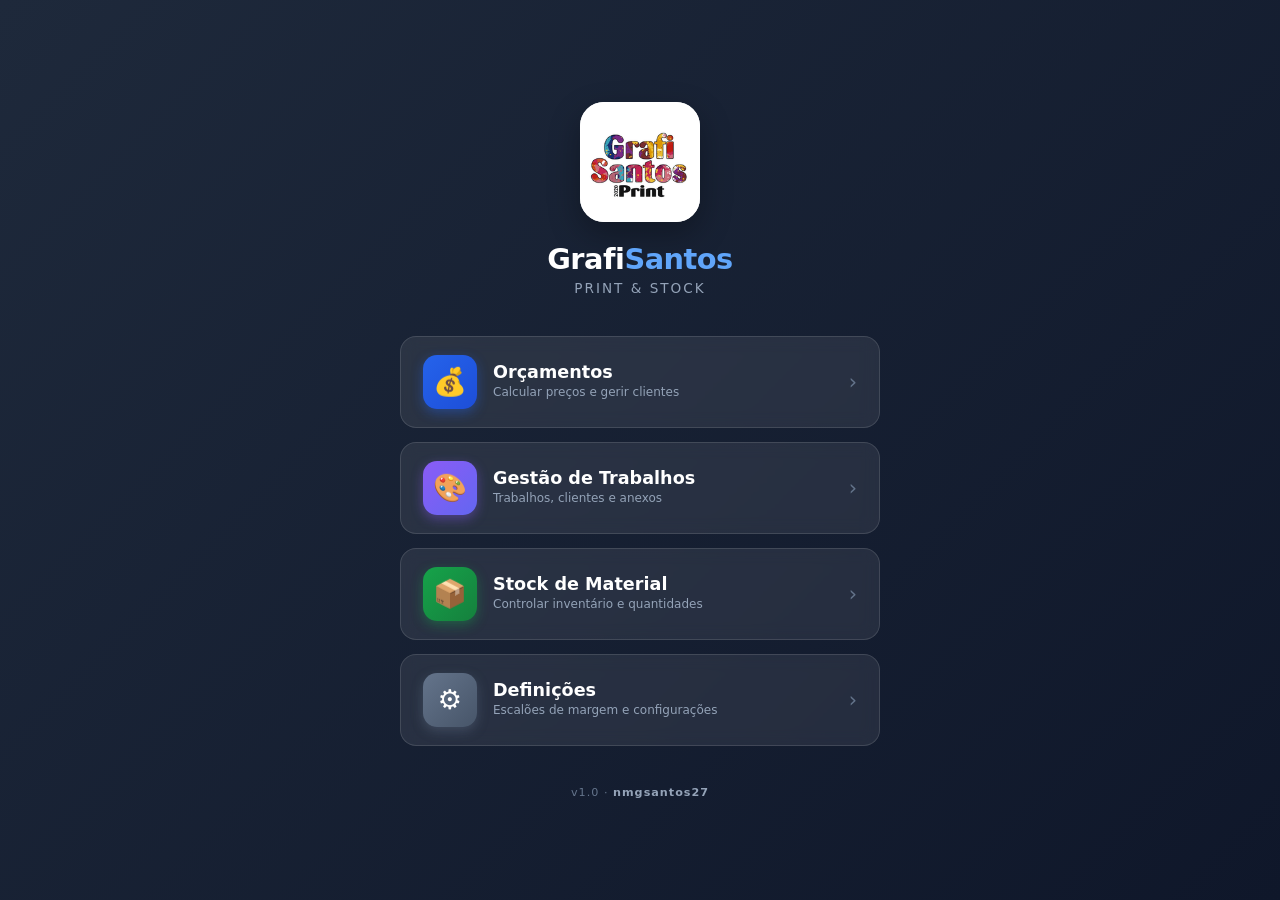
<file: index.html>
<!DOCTYPE html>
<html lang="pt">
<head>
    <meta charset="UTF-8">
    <meta name="viewport" content="width=device-width, initial-scale=1.0, maximum-scale=1.0, user-scalable=no">
    <meta name="theme-color" content="#1e293b">
    <meta name="mobile-web-app-capable" content="yes">
    <meta name="apple-mobile-web-app-capable" content="yes">
    <meta name="apple-mobile-web-app-status-bar-style" content="black-translucent">
    <link rel="manifest" href="manifest.json">
    <link rel="icon" type="image/png" sizes="192x192" href="icon-192.png">
    <link rel="icon" type="image/png" sizes="512x512" href="icon-512.png">
    <link rel="apple-touch-icon" href="icon-192.png">
    <title>GrafiSantos Print</title>
    <style>
        * {
            box-sizing: border-box;
            margin: 0;
            padding: 0;
            font-family: system-ui, -apple-system, "Segoe UI", Roboto, sans-serif;
        }
        body {
            background: linear-gradient(135deg, #1e293b 0%, #0f172a 100%);
            min-height: 100vh;
            display: flex;
            flex-direction: column;
            align-items: center;
            justify-content: center;
            padding: 24px;
            color: #fff;
        }
        .container {
            max-width: 480px;
            width: 100%;
            text-align: center;
        }
        .logo {
            width: 120px;
            height: 120px;
            border-radius: 24px;
            background: #fff;
            display: flex;
            align-items: center;
            justify-content: center;
            margin: 0 auto 20px;
            box-shadow: 0 12px 32px rgba(0, 0, 0, 0.3);
            overflow: hidden;
        }
        .logo img {
            width: 100%;
            height: 100%;
            object-fit: cover;
        }
        .logo-fallback {
            font-size: 3rem;
            font-weight: 700;
            color: #1e293b;
        }
        .titulo {
            font-size: 1.8rem;
            font-weight: 700;
            margin-bottom: 4px;
            letter-spacing: -0.5px;
        }
        .titulo span {
            color: #60a5fa;
        }
        .subtitulo {
            font-size: 0.85rem;
            color: #94a3b8;
            text-transform: uppercase;
            letter-spacing: 2px;
            margin-bottom: 40px;
            font-weight: 500;
        }
        .menu {
            display: flex;
            flex-direction: column;
            gap: 14px;
            margin-bottom: 40px;
        }
        .botao-modulo {
            display: flex;
            align-items: center;
            gap: 16px;
            padding: 18px 22px;
            background: rgba(255, 255, 255, 0.08);
            border: 1.5px solid rgba(255, 255, 255, 0.12);
            border-radius: 16px;
            text-decoration: none;
            color: #fff;
            transition: all 0.2s ease;
            cursor: pointer;
            touch-action: manipulation;
            backdrop-filter: blur(8px);
        }
        .botao-modulo:hover {
            background: rgba(255, 255, 255, 0.14);
            border-color: rgba(255, 255, 255, 0.25);
            transform: translateY(-2px);
            box-shadow: 0 8px 24px rgba(0, 0, 0, 0.25);
        }
        .botao-modulo:active {
            transform: scale(0.98);
        }
        .botao-modulo .icone {
            width: 54px;
            height: 54px;
            border-radius: 14px;
            background: linear-gradient(135deg, #2563eb 0%, #1d4ed8 100%);
            display: flex;
            align-items: center;
            justify-content: center;
            font-size: 1.7rem;
            flex-shrink: 0;
            box-shadow: 0 4px 12px rgba(37, 99, 235, 0.4);
        }
        .botao-modulo.gestor .icone {
            background: linear-gradient(135deg, #8b5cf6 0%, #6366f1 100%);
            box-shadow: 0 4px 12px rgba(139, 92, 246, 0.4);
        }
        .botao-modulo.stock .icone {
            background: linear-gradient(135deg, #16a34a 0%, #15803d 100%);
            box-shadow: 0 4px 12px rgba(22, 163, 74, 0.4);
        }
        .botao-modulo.definicoes .icone {
            background: linear-gradient(135deg, #64748b 0%, #475569 100%);
            box-shadow: 0 4px 12px rgba(100, 116, 139, 0.4);
        }
        .botao-modulo .texto {
            flex: 1;
            text-align: left;
        }
        .botao-modulo .texto .nome {
            font-size: 1.1rem;
            font-weight: 700;
            margin-bottom: 3px;
            color: #fff;
        }
        .botao-modulo .texto .descricao {
            font-size: 0.75rem;
            color: #94a3b8;
            line-height: 1.3;
        }
        .botao-modulo .seta {
            font-size: 1.3rem;
            color: #64748b;
            transition: transform 0.2s;
        }
        .botao-modulo:hover .seta {
            transform: translateX(4px);
            color: #fff;
        }
        .footer {
            font-size: 0.7rem;
            color: #64748b;
            text-align: center;
            letter-spacing: 1px;
        }
        .footer strong {
            color: #94a3b8;
        }
        @media (max-width: 480px) {
            .logo {
                width: 100px;
                height: 100px;
            }
            .titulo {
                font-size: 1.5rem;
            }
            .subtitulo {
                margin-bottom: 30px;
            }
            .botao-modulo {
                padding: 14px 18px;
            }
            .botao-modulo .icone {
                width: 46px;
                height: 46px;
                font-size: 1.4rem;
            }
            .botao-modulo .texto .nome {
                font-size: 0.98rem;
            }
            .botao-modulo .texto .descricao {
                font-size: 0.7rem;
            }
        }
    </style>
</head>
<body>

    <div class="container">

        <div class="logo">
            <img src="icon-192.png" alt="GrafiSantos" onerror="this.style.display='none'; this.parentNode.innerHTML='<span class=\'logo-fallback\'>GS</span>';">
        </div>

        <h1 class="titulo">Grafi<span>Santos</span></h1>
        <p class="subtitulo">Print & Stock</p>

        <div class="menu">

            <a href="orcamentos.html" class="botao-modulo">
                <div class="icone">💰</div>
                <div class="texto">
                    <div class="nome">Orçamentos</div>
                    <div class="descricao">Calcular preços e gerir clientes</div>
                </div>
                <div class="seta">›</div>
            </a>

            <a href="gestor.html" class="botao-modulo gestor">
                <div class="icone">🎨</div>
                <div class="texto">
                    <div class="nome">Gestão de Trabalhos</div>
                    <div class="descricao">Trabalhos, clientes e anexos</div>
                </div>
                <div class="seta">›</div>
            </a>

            <a href="stock.html" class="botao-modulo stock">
                <div class="icone">📦</div>
                <div class="texto">
                    <div class="nome">Stock de Material</div>
                    <div class="descricao">Controlar inventário e quantidades</div>
                </div>
                <div class="seta">›</div>
            </a>

            <a href="escaloes.html" class="botao-modulo definicoes">
                <div class="icone">⚙️</div>
                <div class="texto">
                    <div class="nome">Definições</div>
                    <div class="descricao">Escalões de margem e configurações</div>
                </div>
                <div class="seta">›</div>
            </a>

        </div>

        <div class="footer">
            v1.0 · <strong>nmgsantos27</strong>
        </div>

    </div>

    <script>
        if ('serviceWorker' in navigator) {
            window.addEventListener('load', function() {
                navigator.serviceWorker.register('sw.js').then(function(reg) {
                    console.log('✅ Service Worker registado');

                    setInterval(function() {
                        reg.update();
                    }, 60000);

                    reg.addEventListener('updatefound', function() {
                        console.log('🔍 Nova versão detetada');
                        var newWorker = reg.installing;
                        newWorker.addEventListener('statechange', function() {
                            if (newWorker.state === 'installed' && navigator.serviceWorker.controller) {
                                console.log('🔄 Nova versão instalada — a recarregar...');
                                newWorker.postMessage('skipWaiting');
                                setTimeout(function() {
                                    window.location.reload();
                                }, 1000);
                            }
                        });
                    });
                }).catch(function(err) {
                    console.log('❌ Erro SW:', err);
                });

                var refreshing = false;
                navigator.serviceWorker.addEventListener('controllerchange', function() {
                    if (refreshing) return;
                    refreshing = true;
                    window.location.reload();
                });
            });
        }
    </script>

</body>
</html>
</file>
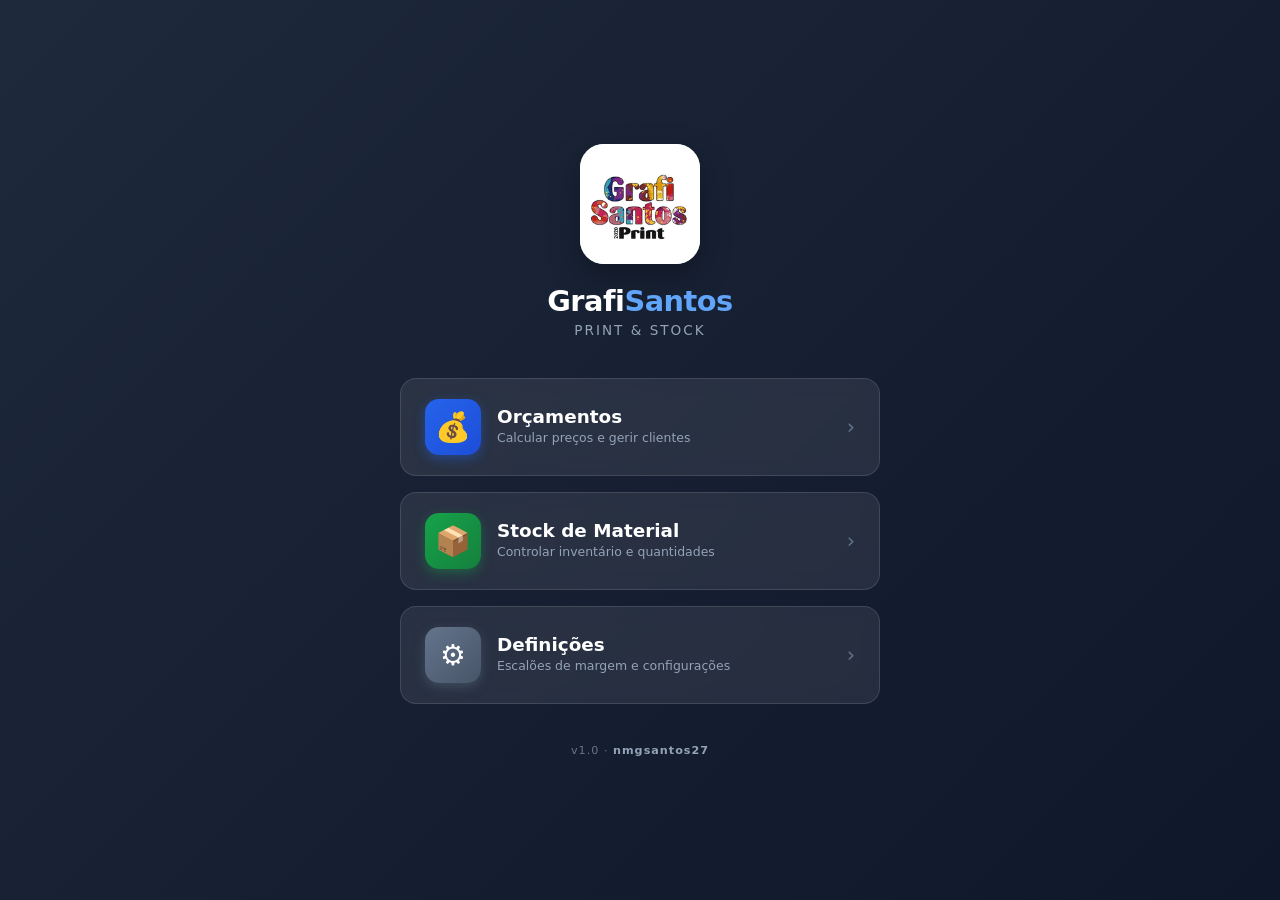
<file: index_backup180926.html>
<!DOCTYPE html>
<html lang="pt">
<head>
    <meta charset="UTF-8">
    <meta name="viewport" content="width=device-width, initial-scale=1.0, maximum-scale=1.0, user-scalable=no">
    <meta name="theme-color" content="#1e293b">
    <meta name="mobile-web-app-capable" content="yes">
    <meta name="apple-mobile-web-app-capable" content="yes">
    <meta name="apple-mobile-web-app-status-bar-style" content="black-translucent">
    <link rel="manifest" href="manifest.json">
    <link rel="icon" type="image/png" sizes="192x192" href="icon-192.png">
    <link rel="icon" type="image/png" sizes="512x512" href="icon-512.png">
    <link rel="apple-touch-icon" href="icon-192.png">
    <title>GrafiSantos Print</title>
    <style>
        * {
            box-sizing: border-box;
            margin: 0;
            padding: 0;
            font-family: system-ui, -apple-system, "Segoe UI", Roboto, sans-serif;
        }
        body {
            background: linear-gradient(135deg, #1e293b 0%, #0f172a 100%);
            min-height: 100vh;
            display: flex;
            flex-direction: column;
            align-items: center;
            justify-content: center;
            padding: 24px;
            color: #fff;
        }
        .container {
            max-width: 480px;
            width: 100%;
            text-align: center;
        }
        .logo {
            width: 120px;
            height: 120px;
            border-radius: 24px;
            background: #fff;
            display: flex;
            align-items: center;
            justify-content: center;
            margin: 0 auto 20px;
            box-shadow: 0 12px 32px rgba(0, 0, 0, 0.3);
            overflow: hidden;
        }
        .logo img {
            width: 100%;
            height: 100%;
            object-fit: cover;
        }
        .logo-fallback {
            font-size: 3rem;
            font-weight: 700;
            color: #1e293b;
        }
        .titulo {
            font-size: 1.8rem;
            font-weight: 700;
            margin-bottom: 4px;
            letter-spacing: -0.5px;
        }
        .titulo span {
            color: #60a5fa;
        }
        .subtitulo {
            font-size: 0.85rem;
            color: #94a3b8;
            text-transform: uppercase;
            letter-spacing: 2px;
            margin-bottom: 40px;
            font-weight: 500;
        }
        .menu {
            display: flex;
            flex-direction: column;
            gap: 16px;
            margin-bottom: 40px;
        }
        .botao-modulo {
            display: flex;
            align-items: center;
            gap: 16px;
            padding: 20px 24px;
            background: rgba(255, 255, 255, 0.08);
            border: 1.5px solid rgba(255, 255, 255, 0.12);
            border-radius: 16px;
            text-decoration: none;
            color: #fff;
            transition: all 0.2s ease;
            cursor: pointer;
            touch-action: manipulation;
            backdrop-filter: blur(8px);
        }
        .botao-modulo:hover {
            background: rgba(255, 255, 255, 0.14);
            border-color: rgba(255, 255, 255, 0.25);
            transform: translateY(-2px);
            box-shadow: 0 8px 24px rgba(0, 0, 0, 0.25);
        }
        .botao-modulo:active {
            transform: scale(0.98);
        }
        .botao-modulo .icone {
            width: 56px;
            height: 56px;
            border-radius: 14px;
            background: linear-gradient(135deg, #2563eb 0%, #1d4ed8 100%);
            display: flex;
            align-items: center;
            justify-content: center;
            font-size: 1.8rem;
            flex-shrink: 0;
            box-shadow: 0 4px 12px rgba(37, 99, 235, 0.4);
        }
        .botao-modulo.stock .icone {
            background: linear-gradient(135deg, #16a34a 0%, #15803d 100%);
            box-shadow: 0 4px 12px rgba(22, 163, 74, 0.4);
        }
        .botao-modulo.definicoes .icone {
            background: linear-gradient(135deg, #64748b 0%, #475569 100%);
            box-shadow: 0 4px 12px rgba(100, 116, 139, 0.4);
        }
        .botao-modulo .texto {
            flex: 1;
            text-align: left;
        }
        .botao-modulo .texto .nome {
            font-size: 1.15rem;
            font-weight: 700;
            margin-bottom: 3px;
            color: #fff;
        }
        .botao-modulo .texto .descricao {
            font-size: 0.78rem;
            color: #94a3b8;
            line-height: 1.3;
        }
        .botao-modulo .seta {
            font-size: 1.3rem;
            color: #64748b;
            transition: transform 0.2s;
        }
        .botao-modulo:hover .seta {
            transform: translateX(4px);
            color: #fff;
        }
        .footer {
            font-size: 0.7rem;
            color: #64748b;
            text-align: center;
            letter-spacing: 1px;
        }
        .footer strong {
            color: #94a3b8;
        }
        @media (max-width: 480px) {
            .logo {
                width: 100px;
                height: 100px;
            }
            .titulo {
                font-size: 1.5rem;
            }
            .botao-modulo {
                padding: 16px 20px;
            }
            .botao-modulo .icone {
                width: 48px;
                height: 48px;
                font-size: 1.5rem;
            }
            .botao-modulo .texto .nome {
                font-size: 1rem;
            }
        }
    </style>
</head>
<body>

    <div class="container">

        <div class="logo">
            <img src="icon-192.png" alt="GrafiSantos" onerror="this.style.display='none'; this.parentNode.innerHTML='<span class=\'logo-fallback\'>GS</span>';">
        </div>

        <h1 class="titulo">Grafi<span>Santos</span></h1>
        <p class="subtitulo">Print & Stock</p>

        <div class="menu">

            <a href="orcamentos.html" class="botao-modulo">
                <div class="icone">💰</div>
                <div class="texto">
                    <div class="nome">Orçamentos</div>
                    <div class="descricao">Calcular preços e gerir clientes</div>
                </div>
                <div class="seta">›</div>
            </a>

            <a href="stock.html" class="botao-modulo stock">
                <div class="icone">📦</div>
                <div class="texto">
                    <div class="nome">Stock de Material</div>
                    <div class="descricao">Controlar inventário e quantidades</div>
                </div>
                <div class="seta">›</div>
            </a>

            <a href="escaloes.html" class="botao-modulo definicoes">
                <div class="icone">⚙️</div>
                <div class="texto">
                    <div class="nome">Definições</div>
                    <div class="descricao">Escalões de margem e configurações</div>
                </div>
                <div class="seta">›</div>
            </a>

        </div>

        <div class="footer">
            v1.0 · <strong>nmgsantos27</strong>
        </div>

    </div>

    <script>
        if ('serviceWorker' in navigator) {
            window.addEventListener('load', function() {
                navigator.serviceWorker.register('sw.js').then(function(reg) {
                    console.log('✅ Service Worker registado');

                    setInterval(function() {
                        reg.update();
                    }, 60000);

                    reg.addEventListener('updatefound', function() {
                        console.log('🔍 Nova versão detetada');
                        var newWorker = reg.installing;
                        newWorker.addEventListener('statechange', function() {
                            if (newWorker.state === 'installed' && navigator.serviceWorker.controller) {
                                console.log('🔄 Nova versão instalada — a recarregar...');
                                newWorker.postMessage('skipWaiting');
                                setTimeout(function() {
                                    window.location.reload();
                                }, 1000);
                            }
                        });
                    });
                }).catch(function(err) {
                    console.log('❌ Erro SW:', err);
                });

                var refreshing = false;
                navigator.serviceWorker.addEventListener('controllerchange', function() {
                    if (refreshing) return;
                    refreshing = true;
                    window.location.reload();
                });
            });
        }
    </script>

</body>
</html>
</file>
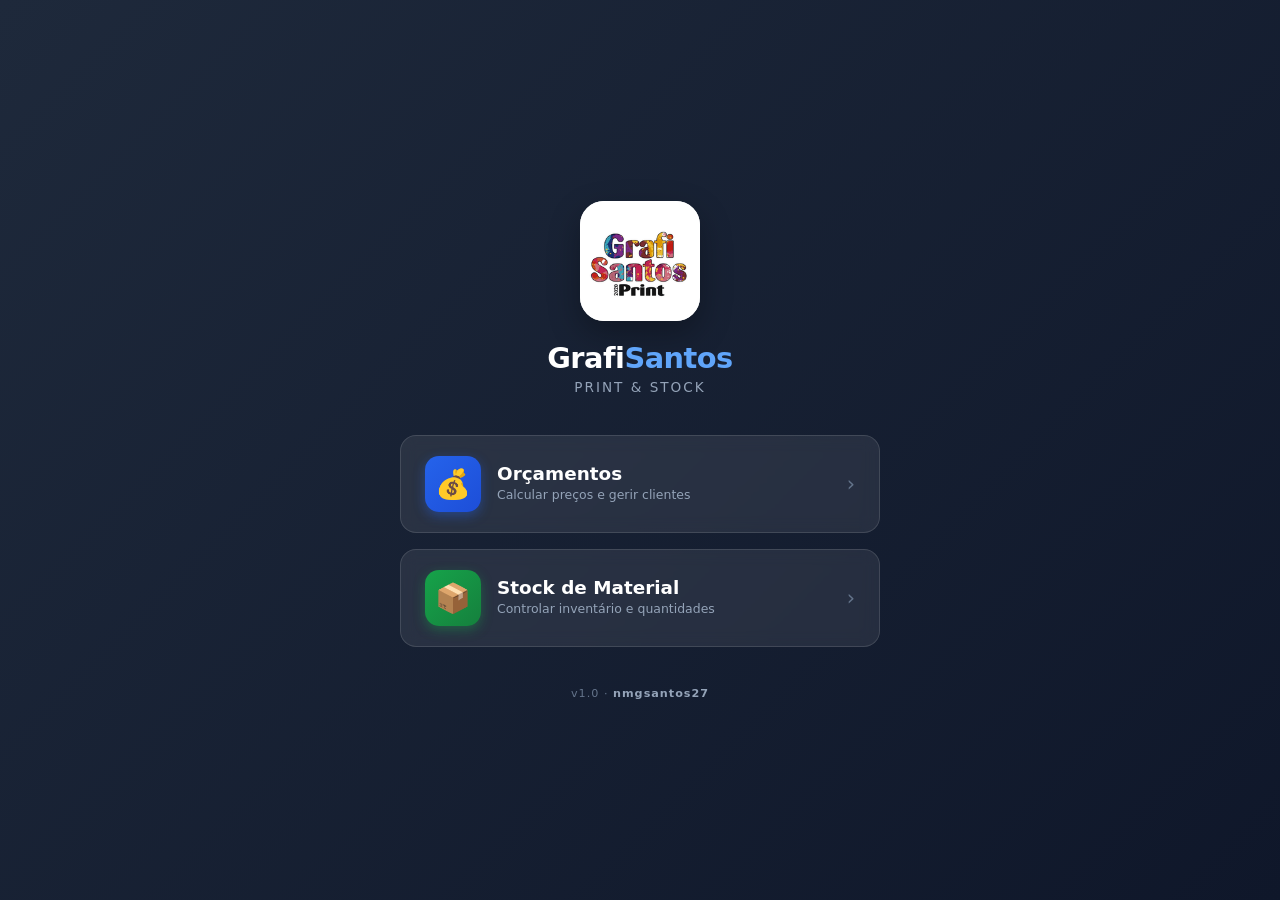
<file: index_backup_150926.html>
<!DOCTYPE html>
<html lang="pt">
<head>
    <meta charset="UTF-8">
    <meta name="viewport" content="width=device-width, initial-scale=1.0, maximum-scale=1.0, user-scalable=no">
    <meta name="theme-color" content="#1e293b">
    <meta name="mobile-web-app-capable" content="yes">
    <meta name="apple-mobile-web-app-capable" content="yes">
    <meta name="apple-mobile-web-app-status-bar-style" content="black-translucent">
    <link rel="manifest" href="manifest.json">
    <link rel="icon" type="image/png" sizes="192x192" href="icon-192.png">
    <link rel="icon" type="image/png" sizes="512x512" href="icon-512.png">
    <link rel="apple-touch-icon" href="icon-192.png">
    <title>GrafiSantos Print</title>
    <style>
        * {
            box-sizing: border-box;
            margin: 0;
            padding: 0;
            font-family: system-ui, -apple-system, "Segoe UI", Roboto, sans-serif;
        }
        body {
            background: linear-gradient(135deg, #1e293b 0%, #0f172a 100%);
            min-height: 100vh;
            display: flex;
            flex-direction: column;
            align-items: center;
            justify-content: center;
            padding: 24px;
            color: #fff;
        }
        .container {
            max-width: 480px;
            width: 100%;
            text-align: center;
        }
        .logo {
            width: 120px;
            height: 120px;
            border-radius: 24px;
            background: #fff;
            display: flex;
            align-items: center;
            justify-content: center;
            margin: 0 auto 20px;
            box-shadow: 0 12px 32px rgba(0, 0, 0, 0.3);
            overflow: hidden;
        }
        .logo img {
            width: 100%;
            height: 100%;
            object-fit: cover;
        }
        .logo-fallback {
            font-size: 3rem;
            font-weight: 700;
            color: #1e293b;
        }
        .titulo {
            font-size: 1.8rem;
            font-weight: 700;
            margin-bottom: 4px;
            letter-spacing: -0.5px;
        }
        .titulo span {
            color: #60a5fa;
        }
        .subtitulo {
            font-size: 0.85rem;
            color: #94a3b8;
            text-transform: uppercase;
            letter-spacing: 2px;
            margin-bottom: 40px;
            font-weight: 500;
        }
        .menu {
            display: flex;
            flex-direction: column;
            gap: 16px;
            margin-bottom: 40px;
        }
        .botao-modulo {
            display: flex;
            align-items: center;
            gap: 16px;
            padding: 20px 24px;
            background: rgba(255, 255, 255, 0.08);
            border: 1.5px solid rgba(255, 255, 255, 0.12);
            border-radius: 16px;
            text-decoration: none;
            color: #fff;
            transition: all 0.2s ease;
            cursor: pointer;
            touch-action: manipulation;
            backdrop-filter: blur(8px);
        }
        .botao-modulo:hover {
            background: rgba(255, 255, 255, 0.14);
            border-color: rgba(255, 255, 255, 0.25);
            transform: translateY(-2px);
            box-shadow: 0 8px 24px rgba(0, 0, 0, 0.25);
        }
        .botao-modulo:active {
            transform: scale(0.98);
        }
        .botao-modulo .icone {
            width: 56px;
            height: 56px;
            border-radius: 14px;
            background: linear-gradient(135deg, #2563eb 0%, #1d4ed8 100%);
            display: flex;
            align-items: center;
            justify-content: center;
            font-size: 1.8rem;
            flex-shrink: 0;
            box-shadow: 0 4px 12px rgba(37, 99, 235, 0.4);
        }
        .botao-modulo.stock .icone {
            background: linear-gradient(135deg, #16a34a 0%, #15803d 100%);
            box-shadow: 0 4px 12px rgba(22, 163, 74, 0.4);
        }
        .botao-modulo .texto {
            flex: 1;
            text-align: left;
        }
        .botao-modulo .texto .nome {
            font-size: 1.15rem;
            font-weight: 700;
            margin-bottom: 3px;
            color: #fff;
        }
        .botao-modulo .texto .descricao {
            font-size: 0.78rem;
            color: #94a3b8;
            line-height: 1.3;
        }
        .botao-modulo .seta {
            font-size: 1.3rem;
            color: #64748b;
            transition: transform 0.2s;
        }
        .botao-modulo:hover .seta {
            transform: translateX(4px);
            color: #fff;
        }
        .footer {
            font-size: 0.7rem;
            color: #64748b;
            text-align: center;
            letter-spacing: 1px;
        }
        .footer strong {
            color: #94a3b8;
        }
        @media (max-width: 480px) {
            .logo {
                width: 100px;
                height: 100px;
            }
            .titulo {
                font-size: 1.5rem;
            }
            .botao-modulo {
                padding: 16px 20px;
            }
            .botao-modulo .icone {
                width: 48px;
                height: 48px;
                font-size: 1.5rem;
            }
            .botao-modulo .texto .nome {
                font-size: 1rem;
            }
        }
    </style>
</head>
<body>

    <div class="container">

        <div class="logo">
            <img src="icon-192.png" alt="GrafiSantos" onerror="this.style.display='none'; this.parentNode.innerHTML='<span class=\'logo-fallback\'>GS</span>';">
        </div>

        <h1 class="titulo">Grafi<span>Santos</span></h1>
        <p class="subtitulo">Print & Stock</p>

        <div class="menu">

            <a href="orcamentos.html" class="botao-modulo">
                <div class="icone">💰</div>
                <div class="texto">
                    <div class="nome">Orçamentos</div>
                    <div class="descricao">Calcular preços e gerir clientes</div>
                </div>
                <div class="seta">›</div>
            </a>

            <a href="stock.html" class="botao-modulo stock">
                <div class="icone">📦</div>
                <div class="texto">
                    <div class="nome">Stock de Material</div>
                    <div class="descricao">Controlar inventário e quantidades</div>
                </div>
                <div class="seta">›</div>
            </a>

        </div>

        <div class="footer">
            v1.0 · <strong>nmgsantos27</strong>
        </div>

    </div>

    <script>
        if ('serviceWorker' in navigator) {
            window.addEventListener('load', function() {
                navigator.serviceWorker.register('sw.js').catch(function() {});
            });
        }
    </script>

</body>
</html>
</file>
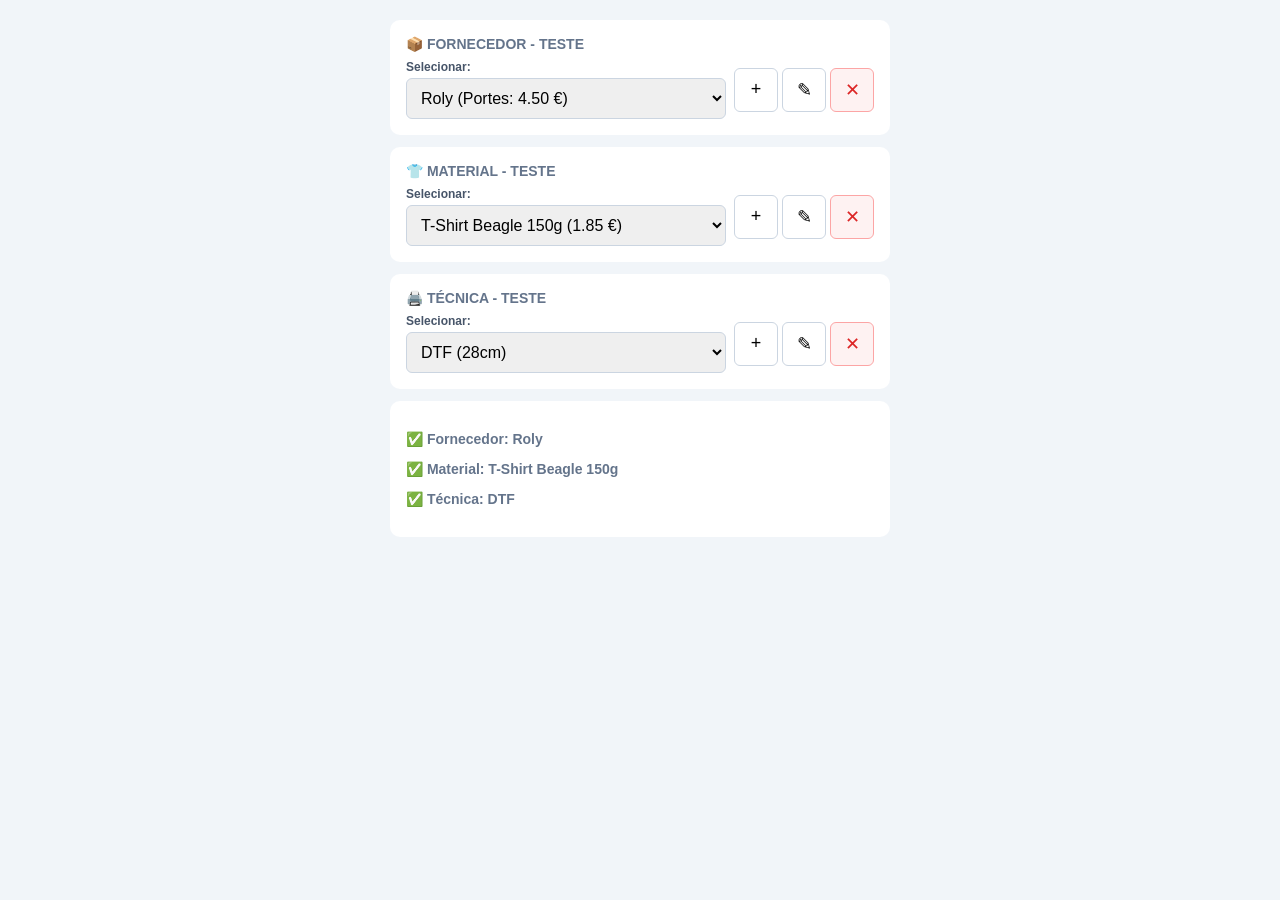
<file: teste.html>
<!DOCTYPE html>
<html lang="pt">
<head>
    <meta charset="UTF-8">
    <meta name="viewport" content="width=device-width, initial-scale=1.0, user-scalable=no">
    <title>TESTE - GrafiSantos</title>
    <style>
        body { font-family: Arial; padding: 20px; background: #f1f5f9; max-width: 500px; margin: 0 auto; }
        .card { background: #fff; border-radius: 10px; padding: 16px; margin-bottom: 12px; }
        .flex { display: flex; gap: 8px; align-items: center; flex-wrap: wrap; }
        .field { flex: 1; min-width: 100px; }
        .field label { display: block; font-size: 12px; font-weight: bold; color: #475569; margin-bottom: 4px; }
        .field select, .field input { width: 100%; padding: 10px; border: 1px solid #cbd5e1; border-radius: 6px; font-size: 16px; }
        .btn { padding: 10px 16px; border: none; border-radius: 6px; font-weight: bold; cursor: pointer; font-size: 16px; }
        .btn-success { background: #16a34a; color: #fff; }
        .btn-cancel { background: #94a3b8; color: #fff; }
        .btn-icon { width: 44px; height: 44px; border: 1px solid #cbd5e1; border-radius: 6px; background: #fff; font-size: 18px; cursor: pointer; display: inline-flex; align-items: center; justify-content: center; }
        .btn-icon-danger { border-color: #fca5a5; background: #fef2f2; color: #dc2626; }
        .hidden { display: none !important; }
        .form-panel { background: #f8fafc; padding: 12px; border-radius: 8px; border: 1px dashed #cbd5e1; margin-top: 10px; }
        .form-panel input { width: 100%; padding: 10px; border: 1px solid #cbd5e1; border-radius: 6px; margin-bottom: 8px; font-size: 16px; }
        .btn-row { display: flex; gap: 8px; }
        .btn-row .btn { flex: 1; }
        .section-title { font-size: 14px; font-weight: bold; color: #64748b; margin-bottom: 8px; text-transform: uppercase; }
        .debug { background: #fee2e2; color: #dc2626; padding: 10px; border-radius: 6px; margin-bottom: 10px; display: none; font-size: 14px; }
        .info { background: #dbeafe; color: #1e40af; padding: 10px; border-radius: 6px; margin-bottom: 10px; font-size: 14px; }
    </style>
</head>
<body>

    <div class="debug" id="debugErro"></div>

    <div class="card">
        <div class="section-title">📦 FORNECEDOR - TESTE</div>
        <div class="flex">
            <div class="field">
                <label>Selecionar:</label>
                <select id="selFornecedor" onchange="onChangeFornecedor()"></select>
            </div>
            <div style="display:flex;gap:4px;">
                <button class="btn-icon" onclick="abrirFormFornecedor(false)">+</button>
                <button class="btn-icon" onclick="abrirFormFornecedor(true)">✎</button>
                <button class="btn-icon btn-icon-danger" onclick="eliminarFornecedor()">✕</button>
            </div>
        </div>

        <div class="form-panel hidden" id="formFornecedor">
            <h4 id="tituloFornecedor">Novo fornecedor</h4>
            <input type="hidden" id="editFornecedorId">
            <input type="text" id="inputNomeFornecedor" placeholder="Nome do Fornecedor">
            <input type="number" id="inputPortesFornecedor" placeholder="Portes (€)" step="0.01">
            <div class="btn-row">
                <button class="btn btn-success" onclick="guardarFornecedor()">Guardar</button>
                <button class="btn btn-cancel" onclick="fecharFormFornecedor()">Cancelar</button>
            </div>
        </div>
    </div>

    <div class="card">
        <div class="section-title">👕 MATERIAL - TESTE</div>
        <div class="flex">
            <div class="field">
                <label>Selecionar:</label>
                <select id="selMaterial" onchange="onChangeMaterial()"></select>
            </div>
            <div style="display:flex;gap:4px;">
                <button class="btn-icon" onclick="abrirFormMaterial(false)">+</button>
                <button class="btn-icon" onclick="abrirFormMaterial(true)">✎</button>
                <button class="btn-icon btn-icon-danger" onclick="eliminarMaterial()">✕</button>
            </div>
        </div>

        <div class="form-panel hidden" id="formMaterial">
            <h4 id="tituloMaterial">Novo material</h4>
            <input type="hidden" id="editMaterialId">
            <input type="text" id="inputNomeMaterial" placeholder="Nome do Material">
            <input type="number" id="inputPrecoMaterial" placeholder="Preço Base (€)" step="0.01">
            <div class="btn-row">
                <button class="btn btn-success" onclick="guardarMaterial()">Guardar</button>
                <button class="btn btn-cancel" onclick="fecharFormMaterial()">Cancelar</button>
            </div>
        </div>
    </div>

    <div class="card">
        <div class="section-title">🖨️ TÉCNICA - TESTE</div>
        <div class="flex">
            <div class="field">
                <label>Selecionar:</label>
                <select id="selTecnica" onchange="onChangeTecnica()"></select>
            </div>
            <div style="display:flex;gap:4px;">
                <button class="btn-icon" onclick="abrirFormTecnica(false)">+</button>
                <button class="btn-icon" onclick="abrirFormTecnica(true)">✎</button>
                <button class="btn-icon btn-icon-danger" onclick="eliminarTecnica()">✕</button>
            </div>
        </div>

        <div class="form-panel hidden" id="formTecnica">
            <h4 id="tituloTecnica">Nova técnica</h4>
            <input type="hidden" id="editTecnicaId">
            <input type="text" id="inputNomeTecnica" placeholder="Nome da Técnica">
            <div style="display:grid;grid-template-columns:1fr 1fr;gap:8px;">
                <input type="number" id="inputCustoMetro" placeholder="Custo/Metro" step="0.01">
                <input type="number" id="inputLarguraTecnica" placeholder="Largura (cm)" step="0.1">
            </div>
            <div style="display:grid;grid-template-columns:1fr 1fr;gap:8px;">
                <input type="number" id="inputAlturaTecnica" placeholder="Altura (cm)" step="0.1">
                <input type="number" id="inputCoresTecnica" placeholder="Nº Cores" min="1">
            </div>
            <div class="btn-row">
                <button class="btn btn-success" onclick="guardarTecnica()">Guardar</button>
                <button class="btn btn-cancel" onclick="fecharFormTecnica()">Cancelar</button>
            </div>
        </div>
    </div>

    <div class="card">
        <p style="color:#64748b;font-size:14px;">✅ <strong id="statusFornecedor">Fornecedor: Nenhum</strong></p>
        <p style="color:#64748b;font-size:14px;">✅ <strong id="statusMaterial">Material: Nenhum</strong></p>
        <p style="color:#64748b;font-size:14px;">✅ <strong id="statusTecnica">Técnica: Nenhuma</strong></p>
    </div>

    <script>
        // ============================================================
        //  CONFIGURAÇÕES
        // ============================================================

        var STORAGE_KEY = "grafisantos_teste";
        var TAXA_IVA = 1.23;

        // ============================================================
        //  UTILITÁRIOS
        // ============================================================

        function parseNum(v) {
            if (typeof v === "number") return isFinite(v) ? v : 0;
            if (!v && v !== 0) return 0;
            var n = parseFloat(String(v).replace(",", "."));
            return isFinite(n) ? n : 0;
        }

        function gerarId() {
            return Date.now() + "_" + Math.random().toString(36).slice(2, 6);
        }

        // ============================================================
        //  DADOS PADRÃO
        // ============================================================

        var DADOS_PADRAO = {
            fornecedores: [{
                id: "f1",
                nome: "Roly",
                portes: 4.50,
                materiais: [
                    { id: "m1", nome: "T-Shirt Beagle 150g", preco: 1.85 },
                    { id: "m2", nome: "Polo Star 200g", preco: 5.20 },
                    { id: "m3", nome: "Hoodie Capuz Capuchana", preco: 9.80 }
                ]
            }, {
                id: "f2",
                nome: "Makito",
                portes: 6.00,
                materiais: [
                    { id: "m4", nome: "T-Shirt Tecnic Sport", preco: 1.45 },
                    { id: "m5", nome: "Saco Algodão Tabela", preco: 0.95 }
                ]
            }, {
                id: "f3",
                nome: "Levantar em Loja",
                portes: 0,
                materiais: [
                    { id: "m6", nome: "Material do Cliente", preco: 0 }
                ]
            }],
            tecnicas: [
                { id: "t1", nome: "DTF", custoMetro: 5.50, altura: 10, largura: 28, numCores: 1 },
                { id: "t2", nome: "Vinil Flex", custoMetro: 6.50, altura: 10, largura: 28, numCores: 1 },
                { id: "t3", nome: "Sublimação", custoMetro: 4.50, altura: 10, largura: 28, numCores: 1 },
                { id: "t4", nome: "Serigrafia", custoMetro: 0, altura: 10, largura: 0, numCores: 1 },
                { id: "t5", nome: "Bordado", custoMetro: 0, altura: 10, largura: 0, numCores: 1 }
            ]
        };

        // ============================================================
        //  ESTADO
        // ============================================================

        var dados = null;
        var fornecedorId = null;
        var materialId = null;
        var tecnicaId = null;

        // ============================================================
        //  PERSISTÊNCIA
        // ============================================================

        function carregarDados() {
            try {
                var raw = localStorage.getItem(STORAGE_KEY);
                if (raw) {
                    var parsed = JSON.parse(raw);
                    if (parsed && parsed.fornecedores && parsed.tecnicas) {
                        dados = parsed;
                        return;
                    }
                }
            } catch (e) {}
            dados = JSON.parse(JSON.stringify(DADOS_PADRAO));
            guardarDados();
        }

        function guardarDados() {
            try {
                localStorage.setItem(STORAGE_KEY, JSON.stringify(dados));
            } catch (e) {}
        }

        // ============================================================
        //  ACESSORES
        // ============================================================

        function obterFornecedor(id) {
            return dados.fornecedores.find(function(f) { return f.id === id; });
        }

        function obterMaterial(id) {
            var f = obterFornecedor(fornecedorId);
            if (!f) return null;
            return f.materiais.find(function(m) { return m.id === id; });
        }

        function obterTecnica(id) {
            return dados.tecnicas.find(function(t) { return t.id === id; });
        }

        // ============================================================
        //  FORNECEDORES
        // ============================================================

        function renderFornecedores() {
            var sel = document.getElementById("selFornecedor");
            if (!sel) return;
            sel.innerHTML = "";

            dados.fornecedores.forEach(function(f) {
                var opt = document.createElement("option");
                opt.value = f.id;
                opt.textContent = f.nome + " (Portes: " + parseNum(f.portes).toFixed(2) + " €)";
                sel.appendChild(opt);
            });

            if (!fornecedorId || !obterFornecedor(fornecedorId)) {
                fornecedorId = dados.fornecedores[0] ? dados.fornecedores[0].id : null;
            }
            if (fornecedorId) sel.value = fornecedorId;

            var f = obterFornecedor(fornecedorId);
            document.getElementById("statusFornecedor").textContent = "Fornecedor: " + (f ? f.nome : "Nenhum");

            renderMateriais();
        }

        function onChangeFornecedor() {
            var sel = document.getElementById("selFornecedor");
            if (!sel) return;
            fornecedorId = sel.value;
            materialId = null;
            renderMateriais();
        }

        function abrirFormFornecedor(editar) {
            var f = obterFornecedor(fornecedorId);
            document.getElementById("formFornecedor").classList.remove("hidden");
            document.getElementById("tituloFornecedor").textContent = editar ? "✏️ Editar fornecedor" : "➕ Novo fornecedor";
            document.getElementById("editFornecedorId").value = editar && f ? f.id : "";
            document.getElementById("inputNomeFornecedor").value = editar && f ? f.nome : "";
            document.getElementById("inputPortesFornecedor").value = editar && f ? parseNum(f.portes) : "";
        }

        function fecharFormFornecedor() {
            document.getElementById("formFornecedor").classList.add("hidden");
        }

        function guardarFornecedor() {
            var nome = document.getElementById("inputNomeFornecedor").value.trim();
            if (!nome) { alert("⚠️ Indica o nome do fornecedor."); return; }

            var portes = Math.max(0, parseNum(document.getElementById("inputPortesFornecedor").value));
            var eid = document.getElementById("editFornecedorId").value;

            if (eid) {
                var f = obterFornecedor(eid);
                if (f) { f.nome = nome;
                    f.portes = portes; }
            } else {
                var novo = { id: gerarId(), nome: nome, portes: portes, materiais: [] };
                dados.fornecedores.push(novo);
                fornecedorId = novo.id;
            }

            guardarDados();
            fecharFormFornecedor();
            renderFornecedores();
        }

        function eliminarFornecedor() {
            if (!fornecedorId) return;
            if (dados.fornecedores.length <= 1) { alert("⚠️ É necessário manter pelo menos um fornecedor."); return; }

            var f = obterFornecedor(fornecedorId);
            if (!confirm("🗑️ Eliminar \"" + (f ? f.nome : "") + "\"?")) return;

            dados.fornecedores = dados.fornecedores.filter(function(x) { return x.id !== fornecedorId; });
            fornecedorId = null;
            materialId = null;
            guardarDados();
            renderFornecedores();
        }

        // ============================================================
        //  MATERIAIS
        // ============================================================

        function renderMateriais() {
            var sel = document.getElementById("selMaterial");
            if (!sel) return;
            sel.innerHTML = "";

            var f = obterFornecedor(fornecedorId);
            if (!f || !f.materiais || !f.materiais.length) {
                sel.innerHTML = '<option value="">⚠️ Nenhum material</option>';
                materialId = null;
                document.getElementById("statusMaterial").textContent = "Material: Nenhum";
                return;
            }

            f.materiais.forEach(function(m) {
                var opt = document.createElement("option");
                opt.value = m.id;
                opt.textContent = m.nome + " (" + parseNum(m.preco).toFixed(2) + " €)";
                sel.appendChild(opt);
            });

            if (!materialId || !obterMaterial(materialId)) {
                materialId = f.materiais[0] ? f.materiais[0].id : null;
            }
            if (materialId) sel.value = materialId;

            var m = obterMaterial(materialId);
            document.getElementById("statusMaterial").textContent = "Material: " + (m ? m.nome : "Nenhum");
        }

        function onChangeMaterial() {
            var sel = document.getElementById("selMaterial");
            if (!sel) return;
            materialId = sel.value;
            renderMateriais();
        }

        function abrirFormMaterial(editar) {
            var m = obterMaterial(materialId);
            document.getElementById("formMaterial").classList.remove("hidden");
            document.getElementById("tituloMaterial").textContent = editar ? "✏️ Editar material" : "➕ Novo material";
            document.getElementById("editMaterialId").value = editar && m ? m.id : "";
            document.getElementById("inputNomeMaterial").value = editar && m ? m.nome : "";
            document.getElementById("inputPrecoMaterial").value = editar && m ? parseNum(m.preco) : "";
        }

        function fecharFormMaterial() {
            document.getElementById("formMaterial").classList.add("hidden");
        }

        function guardarMaterial() {
            var f = obterFornecedor(fornecedorId);
            if (!f) return;

            var nome = document.getElementById("inputNomeMaterial").value.trim();
            if (!nome) { alert("⚠️ Indica o nome do material."); return; }

            var preco = Math.max(0, parseNum(document.getElementById("inputPrecoMaterial").value));
            var eid = document.getElementById("editMaterialId").value;

            f.materiais = f.materiais || [];

            if (eid) {
                var m = f.materiais.find(function(x) { return x.id === eid; });
                if (m) { m.nome = nome;
                    m.preco = preco; }
                materialId = eid;
            } else {
                var novo = { id: gerarId(), nome: nome, preco: preco };
                f.materiais.push(novo);
                materialId = novo.id;
            }

            guardarDados();
            fecharFormMaterial();
            renderMateriais();
        }

        function eliminarMaterial() {
            var f = obterFornecedor(fornecedorId);
            if (!f) return;
            if (!materialId) return;

            var m = f.materiais.find(function(x) { return x.id === materialId; });
            if (!confirm("🗑️ Eliminar \"" + (m ? m.nome : "") + "\"?")) return;

            f.materiais = f.materiais.filter(function(x) { return x.id !== materialId; });
            materialId = null;
            guardarDados();
            renderMateriais();
        }

        // ============================================================
        //  TÉCNICAS
        // ============================================================

        function renderTecnicas() {
            var sel = document.getElementById("selTecnica");
            if (!sel) return;
            sel.innerHTML = "";

            dados.tecnicas.forEach(function(t) {
                var opt = document.createElement("option");
                opt.value = t.id;
                var label = t.nome;
                if (t.largura > 0) label += " (" + parseNum(t.largura).toFixed(0) + "cm)";
                opt.textContent = label;
                sel.appendChild(opt);
            });

            if (!tecnicaId || !obterTecnica(tecnicaId)) {
                tecnicaId = dados.tecnicas[0] ? dados.tecnicas[0].id : null;
            }
            if (tecnicaId) sel.value = tecnicaId;

            var t = obterTecnica(tecnicaId);
            document.getElementById("statusTecnica").textContent = "Técnica: " + (t ? t.nome : "Nenhuma");
        }

        function onChangeTecnica() {
            var sel = document.getElementById("selTecnica");
            if (!sel) return;
            tecnicaId = sel.value;
            var t = obterTecnica(tecnicaId);
            document.getElementById("statusTecnica").textContent = "Técnica: " + (t ? t.nome : "Nenhuma");
        }

        function abrirFormTecnica(editar) {
            var t = obterTecnica(tecnicaId);
            document.getElementById("formTecnica").classList.remove("hidden");
            document.getElementById("tituloTecnica").textContent = editar ? "✏️ Editar técnica" : "➕ Nova técnica";
            document.getElementById("editTecnicaId").value = editar && t ? t.id : "";
            document.getElementById("inputNomeTecnica").value = editar && t ? t.nome : "";
            document.getElementById("inputCustoMetro").value = editar && t ? parseNum(t.custoMetro) : "";
            document.getElementById("inputAlturaTecnica").value = editar && t ? parseNum(t.altura) : "";
            document.getElementById("inputLarguraTecnica").value = editar && t ? parseNum(t.largura) : "";
            document.getElementById("inputCoresTecnica").value = editar && t ? (t.numCores || 1) : 1;
        }

        function fecharFormTecnica() {
            document.getElementById("formTecnica").classList.add("hidden");
        }

        function guardarTecnica() {
            var nome = document.getElementById("inputNomeTecnica").value.trim();
            if (!nome) { alert("⚠️ Indica o nome da técnica."); return; }

            var custoMetro = parseNum(document.getElementById("inputCustoMetro").value);
            var altura = parseNum(document.getElementById("inputAlturaTecnica").value);
            var largura = parseNum(document.getElementById("inputLarguraTecnica").value);
            var numCores = Math.max(1, parseInt(document.getElementById("inputCoresTecnica").value) || 1);
            var eid = document.getElementById("editTecnicaId").value;

            if (eid) {
                var t = obterTecnica(eid);
                if (t) { t.nome = nome;
                    t.custoMetro = custoMetro;
                    t.altura = altura;
                    t.largura = largura;
                    t.numCores = numCores; }
            } else {
                var novo = { id: gerarId(), nome: nome, custoMetro: custoMetro, altura: altura, largura: largura, numCores: numCores };
                dados.tecnicas.push(novo);
                tecnicaId = novo.id;
            }

            guardarDados();
            fecharFormTecnica();
            renderTecnicas();
        }

        function eliminarTecnica() {
            if (!tecnicaId) return;
            if (dados.tecnicas.length <= 1) { alert("⚠️ É necessário manter pelo menos uma técnica."); return; }

            var t = obterTecnica(tecnicaId);
            if (!confirm("🗑️ Eliminar \"" + (t ? t.nome : "") + "\"?")) return;

            dados.tecnicas = dados.tecnicas.filter(function(x) { return x.id !== tecnicaId; });
            tecnicaId = null;
            guardarDados();
            renderTecnicas();
        }

        // ============================================================
        //  INICIALIZAÇÃO
        // ============================================================

        document.addEventListener("DOMContentLoaded", function() {
            try {
                carregarDados();
                renderFornecedores();
                renderTecnicas();
            } catch (e) {
                var debug = document.getElementById("debugErro");
                if (debug) {
                    debug.style.display = "block";
                    debug.textContent = "❌ Erro: " + e.message;
                }
                console.log("Erro:", e);
            }
        });
    </script>

</body>
</html>
</file>
